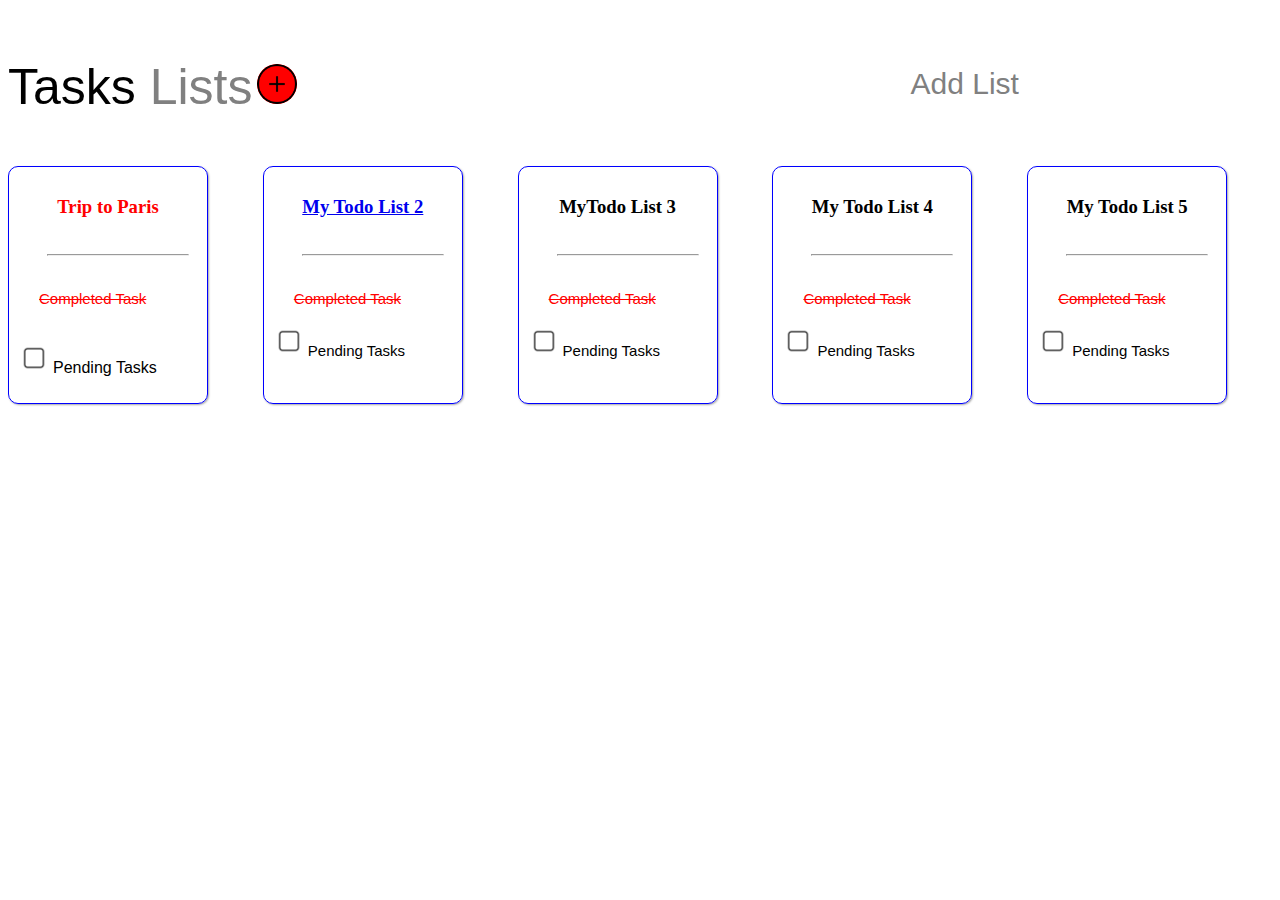
<file: index.html>
<!DOCTYPE html>
<html>
<head>
    <meta charset="UTF-8">
    <meta http-equiv="X-UA-Compatible" content="IE=edge">
    <meta name="viewport" content="width=device-width, initial-scale=1.0">
    <title>Document</title>
    <link rel="stylesheet" href="index.css">
</head>
<body>
    <header>
        <div class="heading">
            <p style="font-size:50px;font-family:Arial, sans-serif;">Tasks <span style="color:gray;">Lists</span></p>
            <a href="index3.html"><img src="add.png" width="40px" height="40px" style="position:relative; background-color: red;border-radius: 50%;"></a>
        <p class="hide" style="position:relative;left: 610px;bottom:10px;font-size: 30px;font-family: Arial, sans-serif; color:gray;">Add List</p>
        </div>
    </header>
    <div class="grid-container">
       <div class="item">
        <a href="index2.html" style="text-decoration: none; color: red;"><h3 style="text-align: center;">Trip to Paris</h3></a>
        <hr class="hr1">
        <br>
        <br>
      <del class="hide" style=" padding-left:20px;color: red;font-size: 15px;font-family: Arial,sans-serif;">Completed Task</del><br><br>
      <div class="hide"><img src="unchecked.png" height="30px" width="30px">
      <p style="font: size 15px;font-family:Arial,sans-serif">Pending Tasks</p></div>

       </div>  
       <div class="item">
        <a href="index4.html"><h3 style="text-align: center;">My Todo List 2</h3></a>
        <hr class="hr2">
        <br>
        <br>
      <div class="hide"><del style="padding-left:20px;color: red;font-size: 15px;font-family: Arial,sans-serif;">Completed Task</del><br><br>
      <img src="unchecked.png" height="30px" width="30px">
      <p style="font-size:15px;font-family:Arial,sans-serif">Pending Tasks</p></div>
       </div>
       <div class="item">
        <h3 style="text-align: center;">MyTodo List 3</h3>
        <hr class="hr3">
       <br>
       <br>
    <div class="hide"><del class="hide" style="padding-left:20px;color: red;font-size: 15px;font-family: Arial,sans-serif;">Completed Task</del><br><br>
     <img src="unchecked.png" height="30px" width="30px">
     <p style="font-size:15px;font-family:Arial,sans-serif">Pending Tasks</p></div> 
       </div>
       <div class="item">
        <h3 style="text-align: center;">My Todo List 4</h3>
        <hr class="hr4">
        <br>
        <br>
      <div class="hide"><del style="padding-left:20px;color: red;font-size: 15px;font-family: Arial,sans-serif;">Completed Task</del><br><br>
      <img src="unchecked.png" height="30px" width="30px">
      <p style="font-size:15px;font-family:Arial,sans-serif">Pending Tasks</p></div>
       </div>
       <div class="item">
        <h3 style="text-align: center;">My Todo List 5</h3>
        <hr class="hr5">
        <br>
        <br>
      <div class="hide"><del style="padding-left:20px;color: red;font-size: 15px;font-family: Arial,sans-serif;">Completed Task</del><br><br>
      <img src="unchecked.png" height="30px" width="30px">
      <p style="font-size:15px;font-family:Arial,sans-serif">Pending Tasks</p></div>
       </div>   
    </div>
    
</body>
</html>
</file>
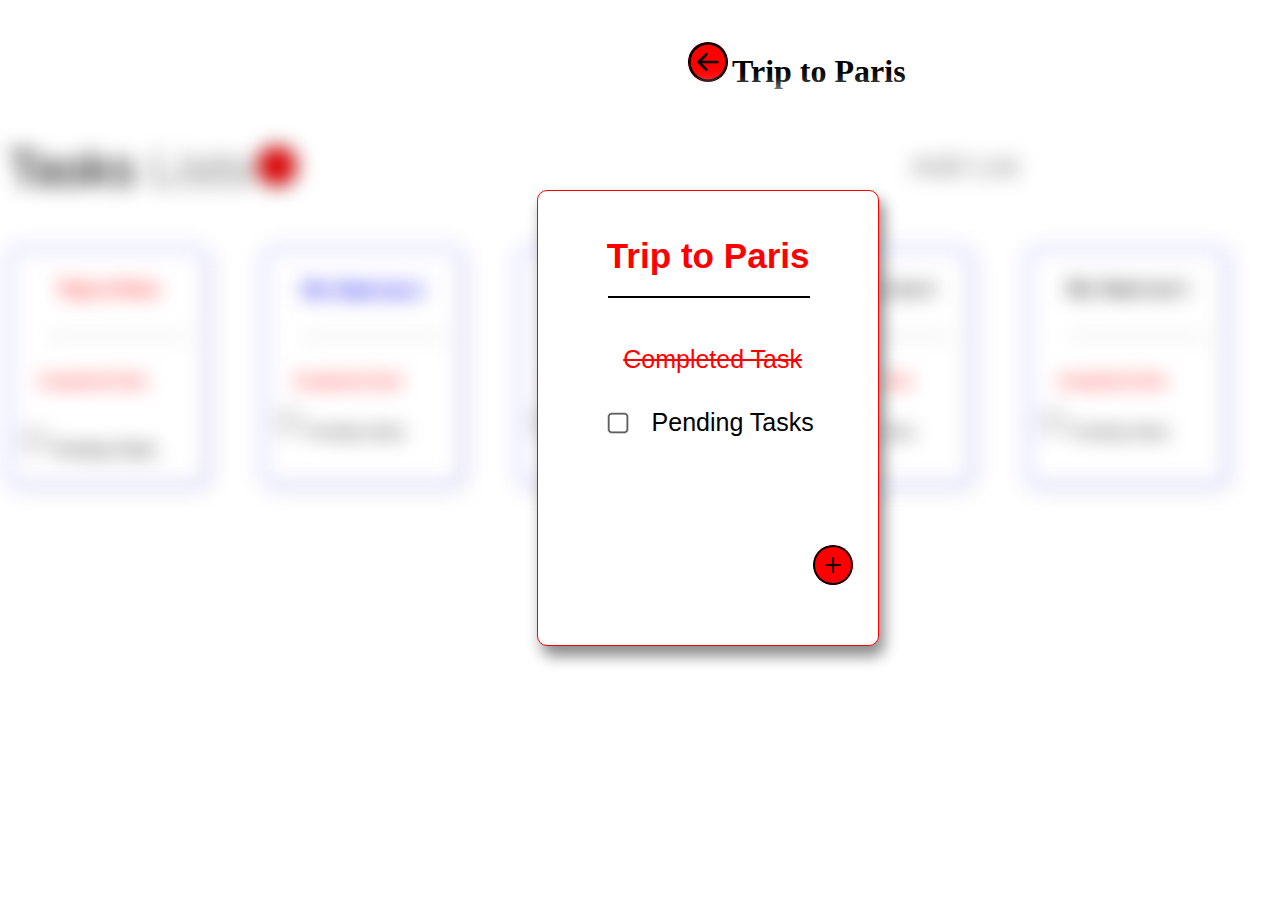
<file: index2.html>
<html><head><meta http-equiv="Content-Type" content="text/html; charset=UTF-8">
    <link rel="stylesheet" href="index2.css">
 </head>
 <body>
     <div class="Trip">
      <a href="index.html"><img src="back-button.png" width="40px" height="40px" style="margin-top: 9px; margin-left: 680px; background-color: red; border-radius: 50%;"></a>
      <h1 class="trip1">Trip to Paris</h1>
    </div>

    <div class="parent1">
        <header>
            <div class="heading">
                <p style="font-size:50px;font-family:Arial, sans-serif;">Tasks <span style="color:gray;">Lists</span></p>
                <a href="index3.html"><img src="add.png" width="40px" height="40px" style="position:relative; background-color: red;border-radius: 50%;"></a>
            <p class="hide" style="position:relative;left: 610px;bottom:10px;font-size: 30px;font-family: Arial, sans-serif; color:gray;">Add List</p>
            </div>
        </header>
        <div class="grid-container">
           <div class="item">
            <a href="index2.html" style="text-decoration: none; color: red;"><h3 style="text-align: center;">Trip to Paris</h3></a>
            <hr class="hr1">
            <br>
            <br>
          <del class="hide" style=" padding-left:20px;color: red;font-size: 15px;font-family: Arial,sans-serif;">Completed Task</del><br><br>
          <div class="hide"><img src="unchecked.png" height="30px" width="30px">
          <p style="font: size 15px;font-family:Arial,sans-serif">Pending Tasks</p></div>
    
           </div>  
           <div class="item">
            <a href="index4.html"><h3 style="text-align: center;">My Todo List 2</h3></a>
            <hr class="hr2">
            <br>
            <br>
          <div class="hide"><del style="padding-left:20px;color: red;font-size: 15px;font-family: Arial,sans-serif;">Completed Task</del><br><br>
          <img src="unchecked.png" height="30px" width="30px">
          <p style="font-size:15px;font-family:Arial,sans-serif">Pending Tasks</p></div>
           </div>
           <div class="item">
            <h3 style="text-align: center;">MyTodo List 3</h3>
            <hr class="hr3">
           <br>
           <br>
        <div class="hide"><del class="hide" style="padding-left:20px;color: red;font-size: 15px;font-family: Arial,sans-serif;">Completed Task</del><br><br>
         <img src="unchecked.png" height="30px" width="30px">
         <p style="font-size:15px;font-family:Arial,sans-serif">Pending Tasks</p></div> 
           </div>
           <div class="item">
            <h3 style="text-align: center;">My Todo List 4</h3>
            <hr class="hr4">
            <br>
            <br>
          <div class="hide"><del style="padding-left:20px;color: red;font-size: 15px;font-family: Arial,sans-serif;">Completed Task</del><br><br>
          <img src="unchecked.png" height="30px" width="30px">
          <p style="font-size:15px;font-family:Arial,sans-serif">Pending Tasks</p></div>
           </div>
           <div class="item">
            <h3 style="text-align: center;">My Todo List 5</h3>
            <hr class="hr5">
            <br>
            <br>
          <div class="hide"><del style="padding-left:20px;color: red;font-size: 15px;font-family: Arial,sans-serif;">Completed Task</del><br><br>
          <img src="unchecked.png" height="30px" width="30px">
          <p style="font-size:15px;font-family:Arial,sans-serif">Pending Tasks</p></div>
           </div>   
        </div>
     </div>
     <div class="parent">
         
     <div class="child">
         <h3 style="text-align: center; color: red;">Trip to Paris</h3>
         <hr class="hr">
         <br>
       <del style=" padding-left:60px;color: red;font-size: 25px;font-family: Arial,sans-serif;">Completed Task</del><br><br>
       <img src="unchecked.png" height="30px" width="30px" style="display:inline;padding-left:40px ;">
       <p style="font-size:25px;font-family:Arial,sans-serif; display: inline; position: relative; bottom: 7px;padding-left: 10px;">Pending Tasks</p><br>
       <a href="index.html"><img src="add.png" width="40px" height="40px" style="margin-left: 250px; background-color: red;border-radius: 50%;margin-top: 100px;"></a>

      </div>
      </div>
 
</body></html>
</file>
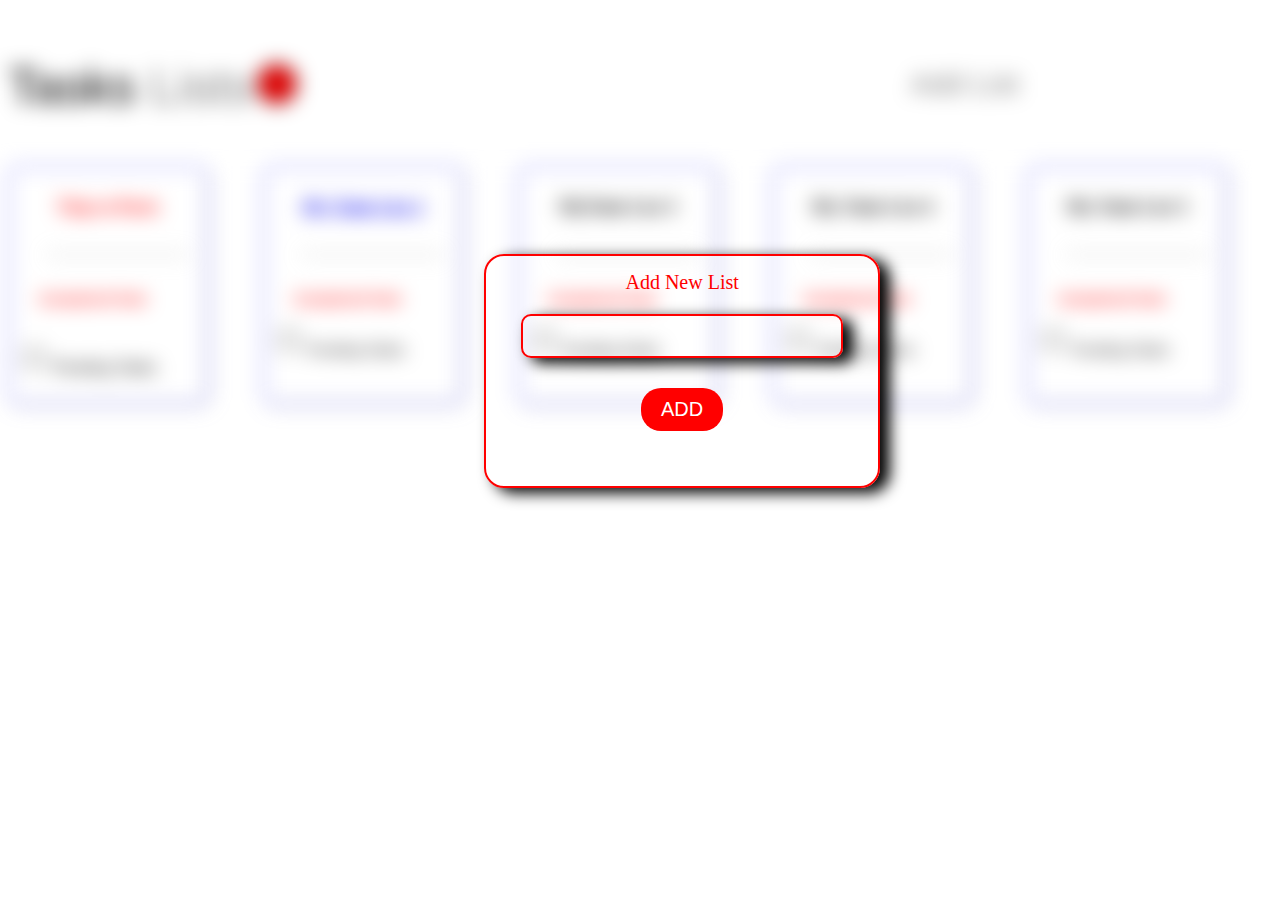
<file: index3.html>
<html><head><meta http-equiv="Content-Type" content="text/html; charset=UTF-8">
    <link rel="stylesheet" href="index3.css">
</head>
<body>
   <div class="parent1">
    <header>
        <div class="heading">
            <p style="font-size:50px;font-family:Arial, sans-serif;">Tasks <span style="color:gray;">Lists</span></p>
            <a href="index3.html"><img src="add.png" width="40px" height="40px" style="position:relative; background-color: red;border-radius: 50%;"></a>
        <p class="hide" style="position:relative;left: 610px;bottom:10px;font-size: 30px;font-family: Arial, sans-serif; color:gray;">Add List</p>
        </div>
    </header>
    <div class="grid-container">
       <div class="item">
        <a href="index2.html" style="text-decoration: none; color: red;"><h3 style="text-align: center;">Trip to Paris</h3></a>
        <hr class="hr1">
        <br>
        <br>
      <del class="hide" style=" padding-left:20px;color: red;font-size: 15px;font-family: Arial,sans-serif;">Completed Task</del><br><br>
      <div class="hide"><img src="unchecked.png" height="30px" width="30px">
      <p style="font: size 15px;font-family:Arial,sans-serif">Pending Tasks</p></div>

       </div>  
       <div class="item">
        <a href="index4.html"><h3 style="text-align: center;">My Todo List 2</h3></a>
        <hr class="hr2">
        <br>
        <br>
      <div class="hide"><del style="padding-left:20px;color: red;font-size: 15px;font-family: Arial,sans-serif;">Completed Task</del><br><br>
      <img src="unchecked.png" height="30px" width="30px">
      <p style="font-size:15px;font-family:Arial,sans-serif">Pending Tasks</p></div>
       </div>
       <div class="item">
        <h3 style="text-align: center;">MyTodo List 3</h3>
        <hr class="hr3">
       <br>
       <br>
    <div class="hide"><del class="hide" style="padding-left:20px;color: red;font-size: 15px;font-family: Arial,sans-serif;">Completed Task</del><br><br>
     <img src="unchecked.png" height="30px" width="30px">
     <p style="font-size:15px;font-family:Arial,sans-serif">Pending Tasks</p></div> 
       </div>
       <div class="item">
        <h3 style="text-align: center;">My Todo List 4</h3>
        <hr class="hr4">
        <br>
        <br>
      <div class="hide"><del style="padding-left:20px;color: red;font-size: 15px;font-family: Arial,sans-serif;">Completed Task</del><br><br>
      <img src="unchecked.png" height="30px" width="30px">
      <p style="font-size:15px;font-family:Arial,sans-serif">Pending Tasks</p></div>
       </div>
       <div class="item">
        <h3 style="text-align: center;">My Todo List 5</h3>
        <hr class="hr5">
        <br>
        <br>
      <div class="hide"><del style="padding-left:20px;color: red;font-size: 15px;font-family: Arial,sans-serif;">Completed Task</del><br><br>
      <img src="unchecked.png" height="30px" width="30px">
      <p style="font-size:15px;font-family:Arial,sans-serif">Pending Tasks</p></div>
       </div>   
    </div>
   </div>
   <div class="child1">
   <div class="addlist">
       <p style="margin-top:-20px;color: red;font-size: 20px;">Add New List</p>
       <div class="area">

       </div>
   <a href="index.html"><p class="add">ADD</p></a>
   </div>
   </div>
   </div>

</body></html>
</file>
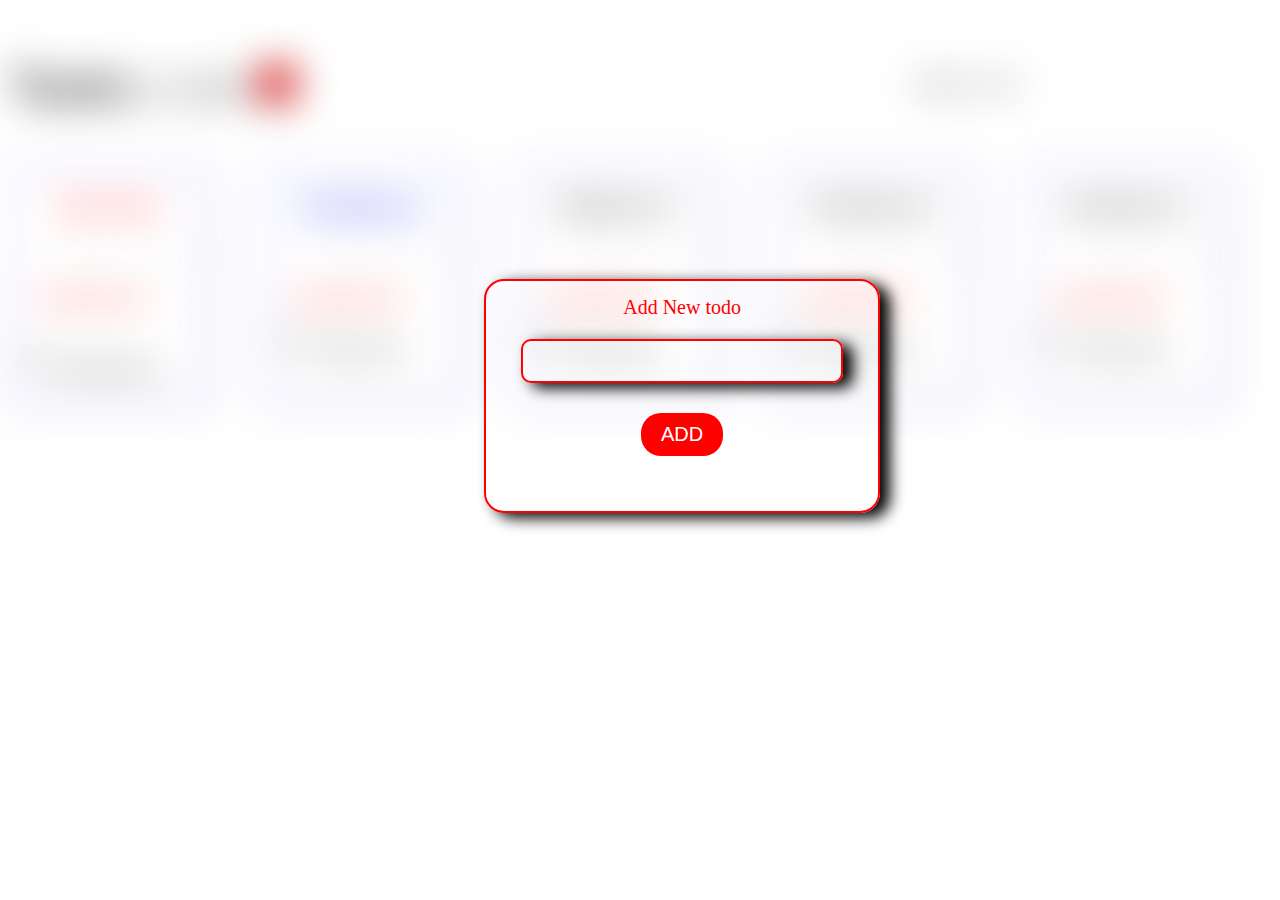
<file: index4.html>
<html><head><meta http-equiv="Content-Type" content="text/html; charset=UTF-8">
    <link rel="stylesheet" href="index4.css">
</head>
<body>
   <div class="parent1">
        <header>
            <div class="heading">
                <p style="font-size:50px;font-family:Arial, sans-serif;">Tasks <span style="color:gray;">Lists</span></p>
                <a href="index3.html"><img src="add.png" width="40px" height="40px" style="position:relative; background-color: red;border-radius: 50%;"></a>
            <p class="hide" style="position:relative;left: 610px;bottom:10px;font-size: 30px;font-family: Arial, sans-serif; color:gray;">Add List</p>
            </div>
        </header>
        <div class="grid-container">
           <div class="item">
            <a href="index2.html" style="text-decoration: none; color: red;"><h3 style="text-align: center;">Trip to Paris</h3></a>
            <hr class="hr1">
            <br>
            <br>
          <del class="hide" style=" padding-left:20px;color: red;font-size: 15px;font-family: Arial,sans-serif;">Completed Task</del><br><br>
          <div class="hide"><img src="unchecked.png" height="30px" width="30px">
          <p style="font: size 15px;font-family:Arial,sans-serif">Pending Tasks</p></div>
    
           </div>  
           <div class="item">
            <a href="index4.html"><h3 style="text-align: center;">My Todo List 2</h3></a>
            <hr class="hr2">
            <br>
            <br>
          <div class="hide"><del style="padding-left:20px;color: red;font-size: 15px;font-family: Arial,sans-serif;">Completed Task</del><br><br>
          <img src="unchecked.png" height="30px" width="30px">
          <p style="font-size:15px;font-family:Arial,sans-serif">Pending Tasks</p></div>
           </div>
           <div class="item">
            <h3 style="text-align: center;">MyTodo List 3</h3>
            <hr class="hr3">
           <br>
           <br>
        <div class="hide"><del class="hide" style="padding-left:20px;color: red;font-size: 15px;font-family: Arial,sans-serif;">Completed Task</del><br><br>
         <img src="unchecked.png" height="30px" width="30px">
         <p style="font-size:15px;font-family:Arial,sans-serif">Pending Tasks</p></div> 
           </div>
           <div class="item">
            <h3 style="text-align: center;">My Todo List 4</h3>
            <hr class="hr4">
            <br>
            <br>
          <div class="hide"><del style="padding-left:20px;color: red;font-size: 15px;font-family: Arial,sans-serif;">Completed Task</del><br><br>
          <img src="unchecked.png" height="30px" width="30px">
          <p style="font-size:15px;font-family:Arial,sans-serif">Pending Tasks</p></div>
           </div>
           <div class="item">
            <h3 style="text-align: center;">My Todo List 5</h3>
            <hr class="hr5">
            <br>
            <br>
          <div class="hide"><del style="padding-left:20px;color: red;font-size: 15px;font-family: Arial,sans-serif;">Completed Task</del><br><br>
          <img src="unchecked.png" height="30px" width="30px">
          <p style="font-size:15px;font-family:Arial,sans-serif">Pending Tasks</p></div>
           </div>   
        </div>
    </div>
        
    </body>
    </html>
   </div>
   <div class="child1">
   <div class="addlist">
       <p style="margin-top:-20px;color: red;font-size: 20px;">Add New todo</p>
       <div class="area">

       </div>
   <a href="index.html"><p class="add">ADD</p></a>
   </div>
   </div>
   </div>

</body></html>
</file>
<file: index.css>
.parent{
    display: flex;
    margin: 10%;
    justify-content: space-around;
    margin-left:20%;
    margin-top: 0%;
}
.heading{
    background-color: white;
}
.grid-container{
    display: grid;
    grid-template-columns: 1fr 1fr 1fr 1fr 1fr;
    grid-gap: 10px;


}
.item{
    display: flex;
    flex-direction: column;
    border: 1px solid blue;
    padding: 10px;
    border-radius: 10px;
    box-shadow: 1px 1px 2px darkgrey;
    box-sizing: border-box;
    width: 200px;
    
}
}
img{
    display: inline-block;
}

p{
    display: inline-block;
}
.hr1{
    position: relative;
    top: 10px;
    left: 10px;
    width: 140px;

}
.hr2{
    position: relative;
    top: 10px;
    left: 10px;
    width: 140px;
}
.hr3{
    position: relative;
    top: 10px;
    left: 10px;
    width: 140px;
}
.hr4{
    position: relative;
    top: 10px;
    left: 10px;
    width: 140px;
}
.hr5{
    position: relative;
    top: 10px;
    left: 10px;
    width: 140px;
}
@media(max-width:480px){
    body{
        border: black;
    }
    
.grid-container{
    display: block;
    grid-gap: 10px;
    row-gap: 10px;
    align-items: center;
    padding-bottom: 10px;

}
.item{
    display: block;
    margin-block: 20px;
    flex-direction: row;
    align-items: center;
    justify-content: center;
    text-align: center;
    width: 500px;
    height: 100px;
    row-gap: 10px;
    box-shadow: 10px solid black;
}
.hide{
    display: none;
}
.hr1,.hr2,.hr3,.hr4,.hr5{
    display: none;
}

}

@media(min-width:1250px){

}
</file>
<file: index2.css>
.trip{
    display: inline-block;
    justify-content: center;
    align-items: center;
    margin-top: 25px;
    margin-left: 0px;

}
.trip1{
    display: inline;
    align-items: center;
    justify-content: center;
}


.parent{
    display: flex;
    margin: 10%;
    justify-content: space-around;
    margin-left:10%;
    margin-top: 0%;
}
.child{
    padding-bottom: 60px;
    margin: 10px;
    background-color: white;
    border-radius: 10px;
    padding-top: 10px;
    padding-right:25px;
    padding-left: 25px;
    border:1px solid red;
    margin-left: 20px;
    margin-top: -210px;
    box-shadow: 5px 10px 15px #888888;
    font-size: 30px;
    font-family: Arial, Helvetica, sans-serif;
    position: absolute;
    top: 400px;
}
.hr{
    position: absolute;
    top: 90px;
    left: 70px;
    width: 200px;
    border: 1px solid black;
    
}
.child{
    z-index: +1;
}
.parent1{
    filter: blur(10px);
    z-index: -1;
}
.box{
    padding-left: 70px;
    justify-content: center;
    text-align: center;
    border: 2px solid red ;
    box-sizing: border-box ;width: 450px;
    border-radius: 10px;
    height: 550px;
    margin-left: 525px;
    margin-top: 25px;
}



.parent{
    display: flex;
    margin: 10%;
    justify-content: space-around;
    margin-left:20%;
    margin-top: 0%;
}
.heading{
    background-color: white;
}
.grid-container{
    display: grid;
    grid-template-columns: 1fr 1fr 1fr 1fr 1fr;
    grid-gap: 10px;


}
.item{
    display: flex;
    flex-direction: column;
    border: 1px solid blue;
    padding: 10px;
    border-radius: 10px;
    box-shadow: 1px 1px 2px darkgrey;
    box-sizing: border-box;
    width: 200px;
    
}
}
img{
    display: inline-block;
}

p{
    display: inline-block;
}
.hr1{
    position: relative;
    top: 10px;
    left: 10px;
    width: 140px;

}
.hr2{
    position: relative;
    top: 10px;
    left: 10px;
    width: 140px;
}
.hr3{
    position: relative;
    top: 10px;
    left: 10px;
    width: 140px;
}
.hr4{
    position: relative;
    top: 10px;
    left: 10px;
    width: 140px;
}
.hr5{
    position: relative;
    top: 10px;
    left: 10px;
    width: 140px;
}
@media(max-width:480px){
    body{
        border: black;
    }
    
.grid-container{
    display: block;
    grid-gap: 10px;
    row-gap: 10px;
    align-items: center;
    padding-bottom: 10px;

}
.item{
    display: block;
    margin-block: 20px;
    flex-direction: row;
    align-items: center;
    justify-content: center;
    text-align: center;
    width: 500px;
    height: 100px;
    row-gap: 10px;
    box-shadow: 10px solid black;
}
.hide{
    display: none;
}
.hr1,.hr2,.hr3,.hr4,.hr5{
    display: none;
}

}

@media(min-width:1250px){

}
</file>
<file: index3.css>
.addlist{
    padding: 35px;
    margin: 30%;
    margin-top: 12%;
    margin-right: 36%;
    margin-left: 30%;
    border: 2px solid red;
    text-align:center;
    border-radius: 20px;
    box-shadow: 10px 5px 15px black;
    position: absolute;
    top:100px;
    left: 100px;
}
.area{
    border: 2px solid red;
    padding-left: 50px;
    padding-right: 50px;
    padding: 20px;
    border-radius: 10px;
    box-shadow: 10px 5px 15px black;
}
.add{
    background-color: red;
    padding: 10px;
    padding-left: 20px;
    padding-right: 20px;
    margin-left: 120px;
    margin-right: 120px;
    border-radius: 20px;
    margin-top: 30px;
    font-family: -apple-system, BlinkMacSystemFont, 'Segoe UI', Roboto, Oxygen, Ubuntu, Cantarell, 'Open Sans', 'Helvetica Neue', sans-serif;
    color: white;
    font-size: 20px;
}
.child1{
    z-index: +1;
}
.parent1{
    filter: blur(10px);
    z-index: -1;
}
.box{
    padding-left: 70px;
    justify-content: center;
    text-align: center;
    border: 2px solid red ;
    box-sizing: border-box ;width: 450px;
    border-radius: 10px;
    height: 550px;
    margin-left: 525px;
    margin-top: 120px;
}

}
img{
    display: inline-block;
}



.parent{
    display: flex;
    margin: 10%;
    justify-content: space-around;
    margin-left:20%;
    margin-top: 0%;
}
.heading{
    background-color: white;
}
.grid-container{
    display: grid;
    grid-template-columns: 1fr 1fr 1fr 1fr 1fr;
    grid-gap: 10px;


}
.item{
    display: flex;
    flex-direction: column;
    border: 1px solid blue;
    padding: 10px;
    border-radius: 10px;
    box-shadow: 1px 1px 2px darkgrey;
    box-sizing: border-box;
    width: 200px;
    
}
}
img{
    display: inline-block;
}

p{
    display: inline-block;
}
.hr1{
    position: relative;
    top: 10px;
    left: 10px;
    width: 140px;

}
.hr2{
    position: relative;
    top: 10px;
    left: 10px;
    width: 140px;
}
.hr3{
    position: relative;
    top: 10px;
    left: 10px;
    width: 140px;
}
.hr4{
    position: relative;
    top: 10px;
    left: 10px;
    width: 140px;
}
.hr5{
    position: relative;
    top: 10px;
    left: 10px;
    width: 140px;
}
@media(max-width:480px){
    body{
        border: black;
    }
    
.grid-container{
    display: block;
    grid-gap: 10px;
    row-gap: 10px;
    align-items: center;
    padding-bottom: 10px;

}
.item{
    display: block;
    margin-block: 20px;
    flex-direction: row;
    align-items: center;
    justify-content: center;
    text-align: center;
    width: 500px;
    height: 100px;
    row-gap: 10px;
    box-shadow: 10px solid black;
}
.hide{
    display: none;
}
.hr1,.hr2,.hr3,.hr4,.hr5{
    display: none;
}

}

@media(min-width:1250px){

}
</file>
<file: index4.css>
.addlist{
    padding: 35px;
    margin: 30%;
    margin-top: 14%;
    margin-right: 36%;
    margin-left: 30%;
    border: 2px solid red;
    text-align:center;
    border-radius: 20px;
    box-shadow: 10px 5px 15px black;
    position: absolute;
    top:100px;
    left: 100px;
}
.area{
    border: 2px solid red;
    padding-left: 50px;
    padding-right: 50px;
    padding: 20px;
    border-radius: 10px;
    box-shadow: 10px 5px 15px black;
}
.add{
    background-color: red;
    padding: 10px;
    padding-left: 20px;
    padding-right: 20px;
    margin-left: 120px;
    margin-right: 120px;
    border-radius: 20px;
    margin-top: 30px;
    font-family: -apple-system, BlinkMacSystemFont, 'Segoe UI', Roboto, Oxygen, Ubuntu, Cantarell, 'Open Sans', 'Helvetica Neue', sans-serif;
    color: white;
    font-size: 20px;
}
.child1{
    z-index: +1;
}
.parent1{
    filter: blur(20px);
    z-index: -1;
}
.box{
    padding-left: 70px;
    justify-content: center;
    text-align: center;
    border: 2px solid red ;
    box-sizing: border-box ;width: 450px; height: 550px;
    border-radius: 10px;
    margin-left: 525px;
    margin-top: 120px;
   
}

}
img{
    display: inline-block;
}



.parent{
    display: flex;
    margin: 10%;
    justify-content: space-around;
    margin-left:20%;
    margin-top: 0%;
}
.heading{
    background-color: white;
}
.grid-container{
    display: grid;
    grid-template-columns: 1fr 1fr 1fr 1fr 1fr;
    grid-gap: 10px;


}
.item{
    display: flex;
    flex-direction: column;
    border: 1px solid blue;
    padding: 10px;
    border-radius: 10px;
    box-shadow: 1px 1px 2px darkgrey;
    box-sizing: border-box;
    width: 200px;
    
}
}
img{
    display: inline-block;
}

p{
    display: inline-block;
}
.hr1{
    position: relative;
    top: 10px;
    left: 10px;
    width: 140px;

}
.hr2{
    position: relative;
    top: 10px;
    left: 10px;
    width: 140px;
}
.hr3{
    position: relative;
    top: 10px;
    left: 10px;
    width: 140px;
}
.hr4{
    position: relative;
    top: 10px;
    left: 10px;
    width: 140px;
}
.hr5{
    position: relative;
    top: 10px;
    left: 10px;
    width: 140px;
}
@media(max-width:480px){
  
    
.grid-container{
    display: block;
    grid-gap: 10px;
    row-gap: 10px;
    align-items: center;
    padding-bottom: 10px;

}
.item{
    display: block;
    margin-block: 20px;
    flex-direction: row;
    align-items: center;
    justify-content: center;
    text-align: center;
    width: 500px;
    height: 100px;
    row-gap: 10px;
    box-shadow: 10px solid black;
}
.hide{
    display: none;
}
.hr1,.hr2,.hr3,.hr4,.hr5{
    display: none;
}

}

@media(min-width:1250px){

}
</file>
